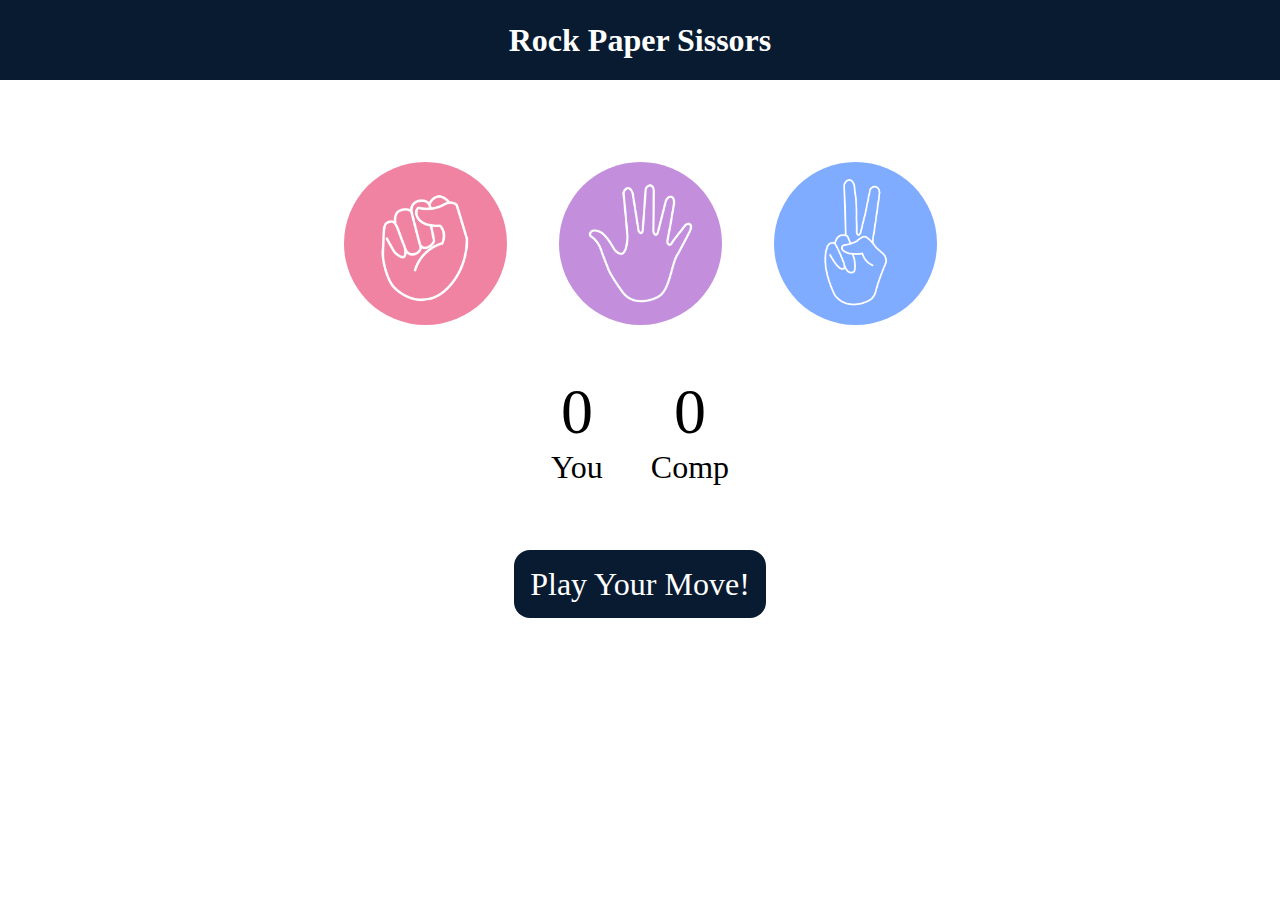
<file: index.html>
<!DOCTYPE html>
<html lang="en">
<head>
    <meta charset="UTF-8">
    <meta name="viewport" content="width=device-width, initial-scale=1.0">
    <title>Rock Paper Sissors Game</title>
    <link rel="stylesheet" href="gamestyle.css">
</head>
<body>
    <h1>Rock Paper Sissors</h1>
    <!-- Images -->
    <div class="choices">
        <div class="choice" id="rock">
            <img src="rock.png" alt="#">
        </div>
        <div class="choice" id="paper">
            <img src="paper.png" alt="#">
        </div>
        <div class="choice" id="sissors">
            <img src="scissors.png" alt="#">
        </div>
    </div>
    <!-- Score Board -->
    <div class="score-board">
        <div class="score">
            <p id="user-score">0</p>
            <p>You</p>
        </div>
        <div class="score">
            <p id="comp-score">0</p>
            <p>Comp</p>
        </div>
    </div>
    <!-- Message -->
    <div class="msg-continer">
        <p id="msg">Play Your Move!</p>
    </div>

    <script src="gamescript.js"></script>
</body>
</html>
</file>
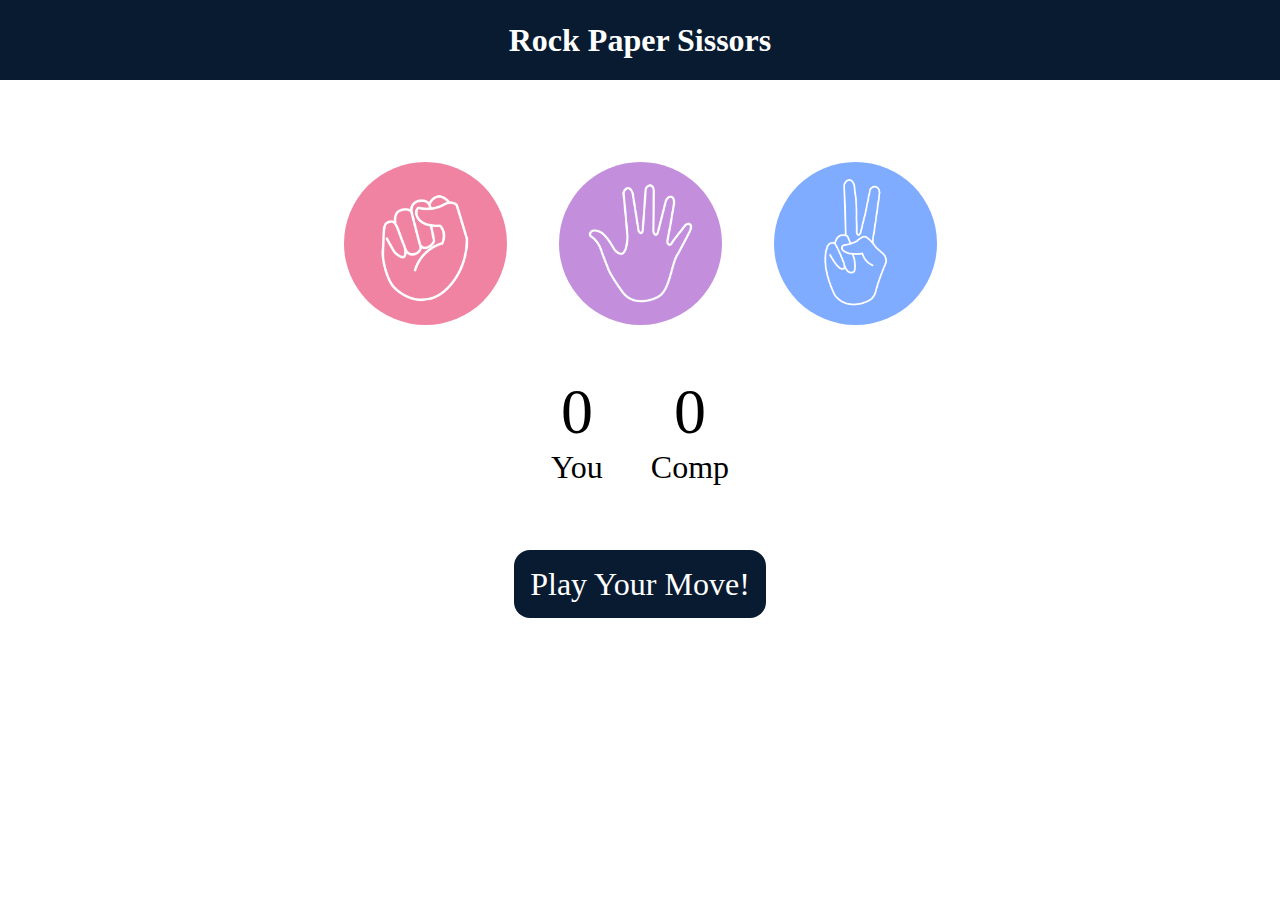
<file: gameindex.html>
<!DOCTYPE html>
<html lang="en">
<head>
    <meta charset="UTF-8">
    <meta name="viewport" content="width=device-width, initial-scale=1.0">
    <title>Rock Paper Sissors Game</title>
    <link rel="stylesheet" href="gamestyle.css">
</head>
<body>
    <h1>Rock Paper Sissors</h1>
    <!-- Images -->
    <div class="choices">
        <div class="choice" id="rock">
            <img src="rock.png" alt="#">
        </div>
        <div class="choice" id="paper">
            <img src="paper.png" alt="#">
        </div>
        <div class="choice" id="sissors">
            <img src="scissors.png" alt="#">
        </div>
    </div>
    <!-- Score Board -->
    <div class="score-board">
        <div class="score">
            <p id="user-score">0</p>
            <p>You</p>
        </div>
        <div class="score">
            <p id="comp-score">0</p>
            <p>Comp</p>
        </div>
    </div>
    <!-- Message -->
    <div class="msg-continer">
        <p id="msg">Play Your Move!</p>
    </div>

    <script src="gamescript.js"></script>
</body>
</html>
</file>
<file: gamestyle.css>
*{
    margin:0px;
    padding:0px;
    text-align:center;
}

h1{
    background-color: #081b31;
    color:#fff;
    height:5rem;
    line-height:5rem;
}

.choices{
    display:flex;
    justify-content: center;
    gap:3rem;
    margin-top:5rem;
}

.choice{
    width:167px;
    height:167px;
    border-radius:50%;
    display:flex;
    justify-content: center;
    align-items: center;
}

.choice:hover{
    background-color: #081b31;
    /* opacity:0.65; */
    cursor:pointer;
}

img{
    width:163px;
    height:163px;
    object-fit: cover;
    border-radius:50%;
}

.score-board{
    display:flex;
    justify-content: center;
    align-items: center;
    margin-top:3rem;
    margin-bottom: 3rem;;
    gap:3rem;
    font-size:2rem;
}

#user-score,#comp-score{
    font-size:4rem;
}

.msg-continer{
    margin-top:5rem;
}

#msg{
    background-color: #081b31;
    color:#fff;
    font-size:2rem;
    display:inline;
    padding:1rem;
    border-radius: 1rem;
}
</file>
